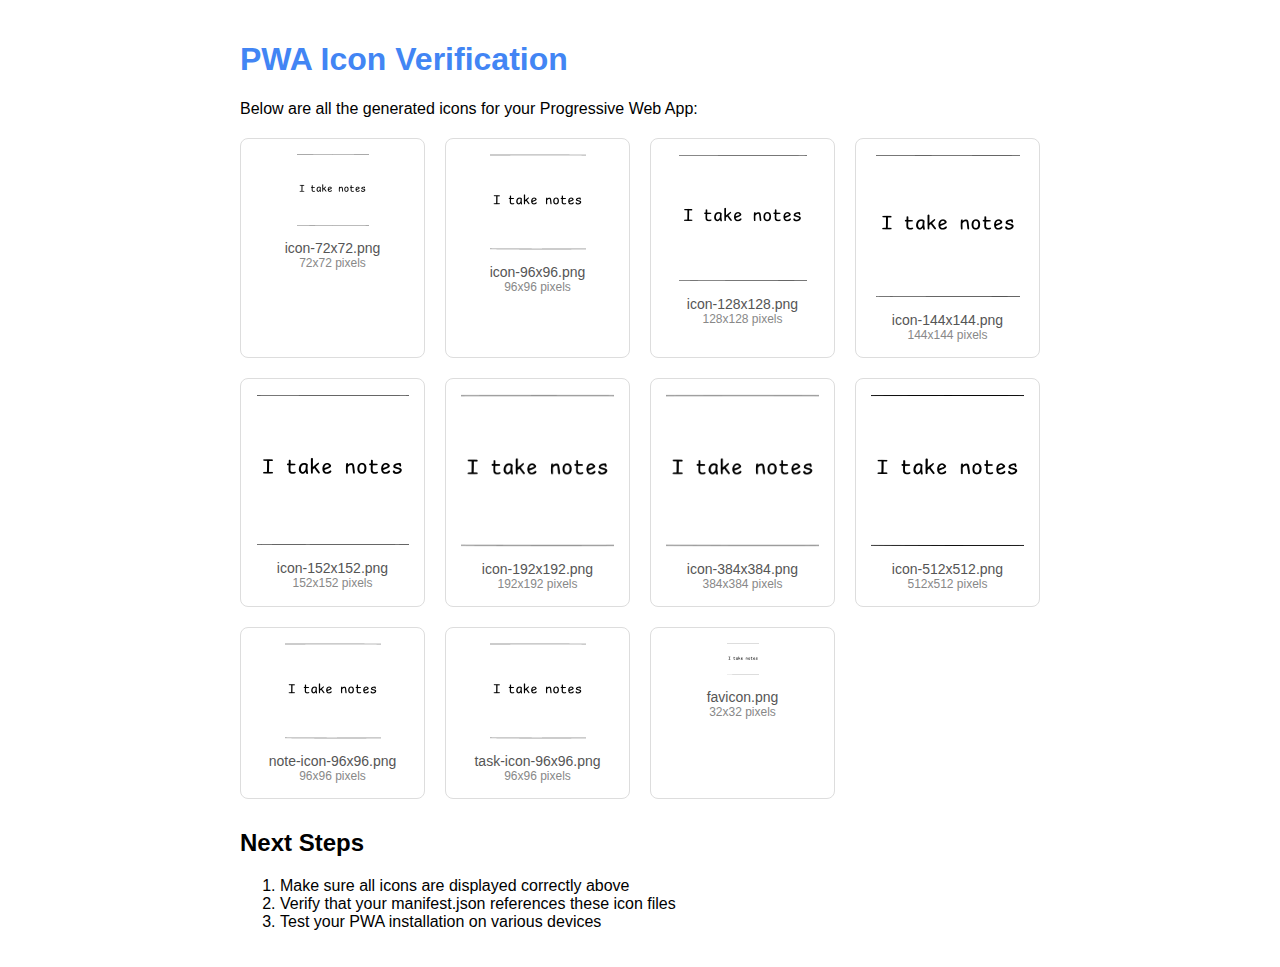
<file: icon-verification.html>
<!DOCTYPE html>
<html lang="en">
<head>
  <meta charset="UTF-8">
  <meta name="viewport" content="width=device-width, initial-scale=1.0">
  <title>PWA Icon Verification</title>
  <style>
    body { font-family: Arial, sans-serif; max-width: 800px; margin: 0 auto; padding: 20px; }
    h1 { color: #4285f4; }
    .icon-grid { display: grid; grid-template-columns: repeat(auto-fill, minmax(150px, 1fr)); gap: 20px; margin-top: 20px; }
    .icon-card { border: 1px solid #ddd; border-radius: 8px; padding: 15px; text-align: center; }
    .icon-card img { max-width: 100%; height: auto; margin-bottom: 10px; }
    .file-name { font-size: 14px; color: #555; }
    .size-info { font-size: 12px; color: #888; }
  </style>
</head>
<body>
  <h1>PWA Icon Verification</h1>
  <p>Below are all the generated icons for your Progressive Web App:</p>
  
  <div class="icon-grid">

    <div class="icon-card">
      <img src="assets/icons/icon-72x72.png" alt="Icon 72x72">
      <div class="file-name">icon-72x72.png</div>
      <div class="size-info">72x72 pixels</div>
    </div>
    
    <div class="icon-card">
      <img src="assets/icons/icon-96x96.png" alt="Icon 96x96">
      <div class="file-name">icon-96x96.png</div>
      <div class="size-info">96x96 pixels</div>
    </div>
    
    <div class="icon-card">
      <img src="assets/icons/icon-128x128.png" alt="Icon 128x128">
      <div class="file-name">icon-128x128.png</div>
      <div class="size-info">128x128 pixels</div>
    </div>
    
    <div class="icon-card">
      <img src="assets/icons/icon-144x144.png" alt="Icon 144x144">
      <div class="file-name">icon-144x144.png</div>
      <div class="size-info">144x144 pixels</div>
    </div>
    
    <div class="icon-card">
      <img src="assets/icons/icon-152x152.png" alt="Icon 152x152">
      <div class="file-name">icon-152x152.png</div>
      <div class="size-info">152x152 pixels</div>
    </div>
    
    <div class="icon-card">
      <img src="assets/icons/icon-192x192.png" alt="Icon 192x192">
      <div class="file-name">icon-192x192.png</div>
      <div class="size-info">192x192 pixels</div>
    </div>
    
    <div class="icon-card">
      <img src="assets/icons/icon-384x384.png" alt="Icon 384x384">
      <div class="file-name">icon-384x384.png</div>
      <div class="size-info">384x384 pixels</div>
    </div>
    
    <div class="icon-card">
      <img src="assets/icons/icon-512x512.png" alt="Icon 512x512">
      <div class="file-name">icon-512x512.png</div>
      <div class="size-info">512x512 pixels</div>
    </div>
    
    <div class="icon-card">
      <img src="assets/icons/note-icon-96x96.png" alt="note-icon-96x96">
      <div class="file-name">note-icon-96x96.png</div>
      <div class="size-info">96x96 pixels</div>
    </div>
    
    <div class="icon-card">
      <img src="assets/icons/task-icon-96x96.png" alt="task-icon-96x96">
      <div class="file-name">task-icon-96x96.png</div>
      <div class="size-info">96x96 pixels</div>
    </div>
    
    <div class="icon-card">
      <img src="assets/icons/favicon.png" alt="favicon">
      <div class="file-name">favicon.png</div>
      <div class="size-info">32x32 pixels</div>
    </div>
    
  </div>
  
  <h2 style="margin-top: 30px;">Next Steps</h2>
  <ol>
    <li>Make sure all icons are displayed correctly above</li>
    <li>Verify that your manifest.json references these icon files</li>
    <li>Test your PWA installation on various devices</li>
  </ol>
</body>
</html>
</file>
